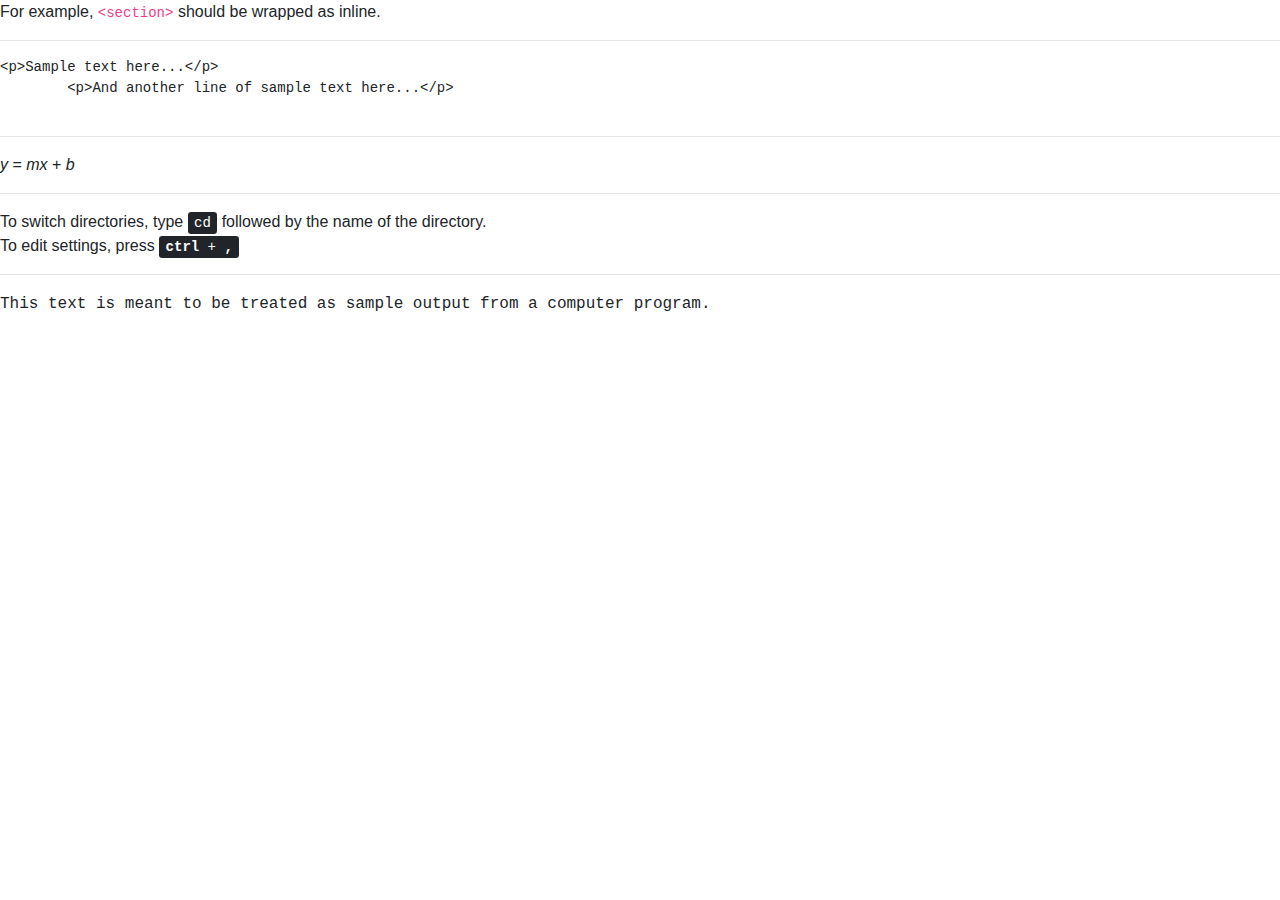
<file: doc-bootstrap-code/code.html>
<!DOCTYPE html>
<html lang="en">

<head>
    <meta charset="UTF-8">
    <meta name="viewport" content="width=device-width, initial-scale=1.0">
    <meta http-equiv="X-UA-Compatible" content="ie=edge">
    <title>Code</title>
    <link rel="stylesheet" href="https://stackpath.bootstrapcdn.com/bootstrap/4.3.1/css/bootstrap.min.css"
        integrity="sha384-ggOyR0iXCbMQv3Xipma34MD+dH/1fQ784/j6cY/iJTQUOhcWr7x9JvoRxT2MZw1T" crossorigin="anonymous">
    <script src="https://code.jquery.com/jquery-3.3.1.slim.min.js"
        integrity="sha384-q8i/X+965DzO0rT7abK41JStQIAqVgRVzpbzo5smXKp4YfRvH+8abtTE1Pi6jizo"
        crossorigin="anonymous"></script>
    <script src="https://cdnjs.cloudflare.com/ajax/libs/popper.js/1.14.7/umd/popper.min.js"
        integrity="sha384-UO2eT0CpHqdSJQ6hJty5KVphtPhzWj9WO1clHTMGa3JDZwrnQq4sF86dIHNDz0W1"
        crossorigin="anonymous"></script>
    <script src="https://stackpath.bootstrapcdn.com/bootstrap/4.3.1/js/bootstrap.min.js"
        integrity="sha384-JjSmVgyd0p3pXB1rRibZUAYoIIy6OrQ6VrjIEaFf/nJGzIxFDsf4x0xIM+B07jRM"
        crossorigin="anonymous"></script>
</head>

<body>
    For example, <code>&lt;section&gt;</code> should be wrapped as inline.
    <hr>
    <pre><code>&lt;p&gt;Sample text here...&lt;/p&gt;
        &lt;p&gt;And another line of sample text here...&lt;/p&gt;
        </code></pre>
    <hr>
    <var>y</var> = <var>m</var><var>x</var> + <var>b</var>
    <hr>
    To switch directories, type <kbd>cd</kbd> followed by the name of the directory.<br>
    To edit settings, press <kbd><kbd>ctrl</kbd> + <kbd>,</kbd></kbd>
    <hr>
    <samp>This text is meant to be treated as sample output from a computer program.</samp>
</body>

</html>
</file>
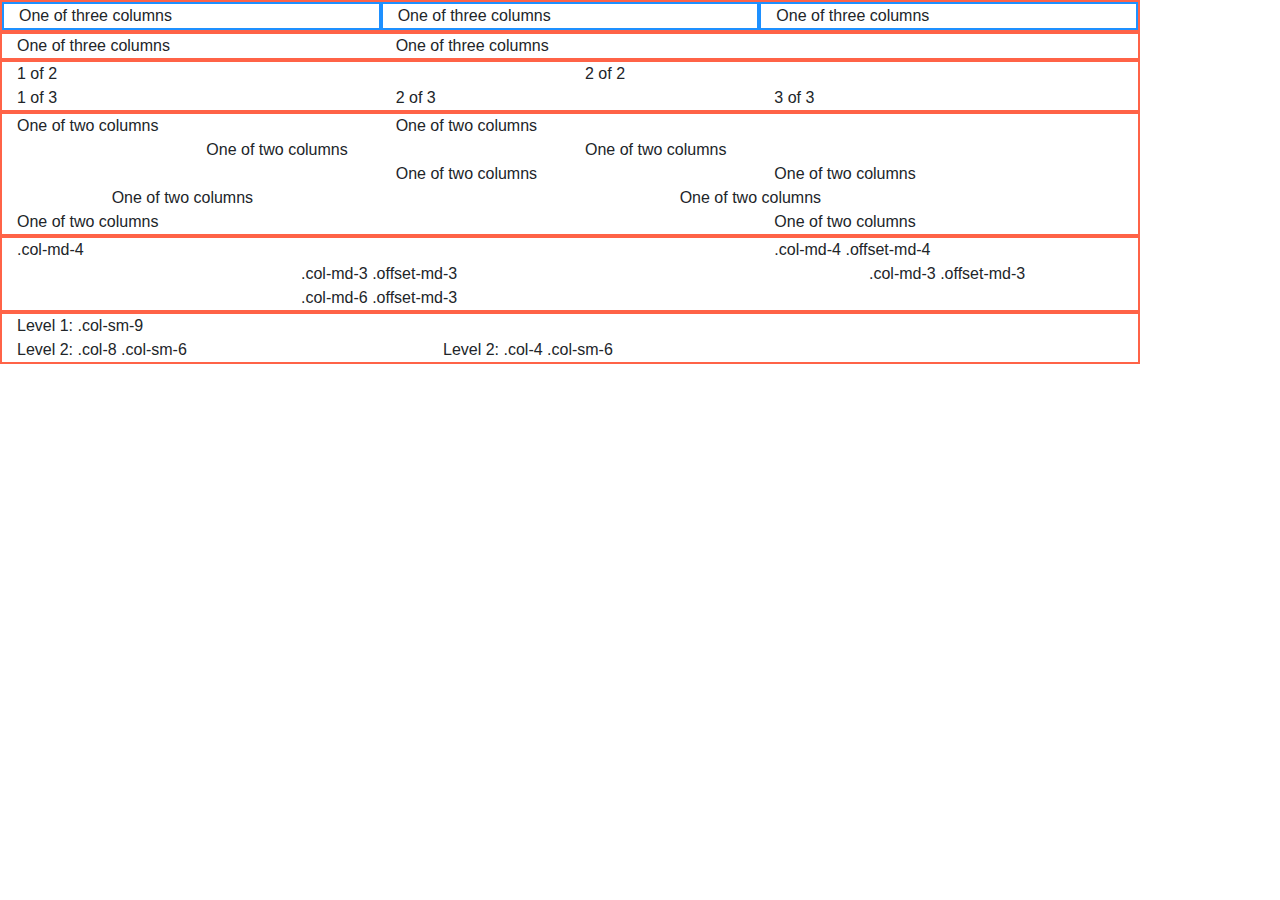
<file: doc-bootstrap-code/grid.html>
<!DOCTYPE html>
<html lang="en">

<head>
    <meta charset="UTF-8">
    <meta name="viewport" content="width=device-width, initial-scale=1.0">
    <meta http-equiv="X-UA-Compatible" content="ie=edge">
    <title>Grid</title>
    <link rel="stylesheet" href="https://stackpath.bootstrapcdn.com/bootstrap/4.3.1/css/bootstrap.min.css"
        integrity="sha384-ggOyR0iXCbMQv3Xipma34MD+dH/1fQ784/j6cY/iJTQUOhcWr7x9JvoRxT2MZw1T" crossorigin="anonymous">
    <script src="https://code.jquery.com/jquery-3.3.1.slim.min.js"
        integrity="sha384-q8i/X+965DzO0rT7abK41JStQIAqVgRVzpbzo5smXKp4YfRvH+8abtTE1Pi6jizo"
        crossorigin="anonymous"></script>
    <script src="https://cdnjs.cloudflare.com/ajax/libs/popper.js/1.14.7/umd/popper.min.js"
        integrity="sha384-UO2eT0CpHqdSJQ6hJty5KVphtPhzWj9WO1clHTMGa3JDZwrnQq4sF86dIHNDz0W1"
        crossorigin="anonymous"></script>
    <script src="https://stackpath.bootstrapcdn.com/bootstrap/4.3.1/js/bootstrap.min.js"
        integrity="sha384-JjSmVgyd0p3pXB1rRibZUAYoIIy6OrQ6VrjIEaFf/nJGzIxFDsf4x0xIM+B07jRM"
        crossorigin="anonymous"></script>
    <link rel="stylesheet" href="style.css">
</head>

<body>
    <div class="container">
        <div class="row">
            <div class="col-sm">
                One of three columns
            </div>
            <div class="col-sm">
                One of three columns
            </div>
            <div class="col-sm">
                One of three columns
            </div>
        </div>
    </div>

    <div class="container">
        <div class="row">
            <div class="col-sm-4">
                One of three columns
            </div>
            <div class="col-sm-6">
                One of three columns
            </div>
        </div>
    </div>

    <div class="container">
        <div class="row">
            <div class="col">
                1 of 2
            </div>
            <div class="col">
                2 of 2
            </div>
        </div>
        <div class="row">
            <div class="col">
                1 of 3
            </div>
            <div class="col">
                2 of 3
            </div>
            <div class="col">
                3 of 3
            </div>
        </div>
    </div>

    <div class="container">
        <div class="row justify-content-start">
            <div class="col-4">
                One of two columns
            </div>
            <div class="col-4">
                One of two columns
            </div>
        </div>
        <div class="row justify-content-center">
            <div class="col-4">
                One of two columns
            </div>
            <div class="col-4">
                One of two columns
            </div>
        </div>
        <div class="row justify-content-end">
            <div class="col-4">
                One of two columns
            </div>
            <div class="col-4">
                One of two columns
            </div>
        </div>
        <div class="row justify-content-around">
            <div class="col-4">
                One of two columns
            </div>
            <div class="col-4">
                One of two columns
            </div>
        </div>
        <div class="row justify-content-between">
            <div class="col-4">
                One of two columns
            </div>
            <div class="col-4">
                One of two columns
            </div>
        </div>
    </div>


    <div class="container">
        <div class="row">
            <div class="col-md-4">.col-md-4</div>
            <div class="col-md-4 offset-md-4">.col-md-4 .offset-md-4</div>
        </div>
        <div class="row">
            <div class="col-md-3 offset-md-3">.col-md-3 .offset-md-3</div>
            <div class="col-md-3 offset-md-3">.col-md-3 .offset-md-3</div>
        </div>
        <div class="row">
            <div class="col-md-6 offset-md-3">.col-md-6 .offset-md-3</div>
        </div>
    </div>

    <div class="container">
        <div class="row">
            <div class="col-sm-9">
                Level 1: .col-sm-9
                <div class="row">
                    <div class="col-8 col-sm-6">
                        Level 2: .col-8 .col-sm-6
                    </div>
                    <div class="col-4 col-sm-6">
                        Level 2: .col-4 .col-sm-6
                    </div>
                </div>
            </div>
        </div>
    </div>
</body>

</html>
</file>
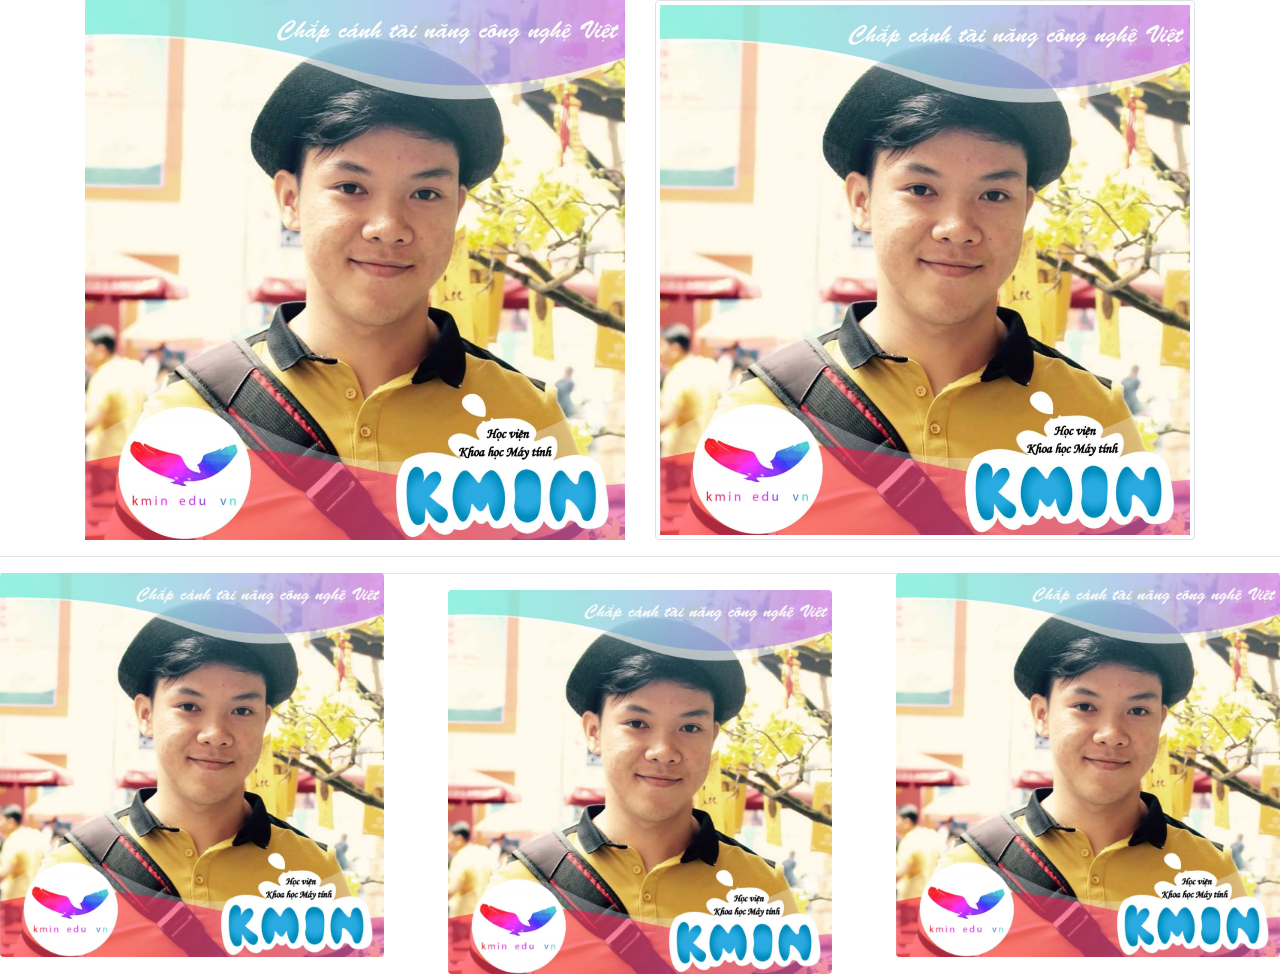
<file: doc-bootstrap-code/image.html>
<!DOCTYPE html>
<html lang="en">
<head>
    <meta charset="UTF-8">
    <meta name="viewport" content="width=device-width, initial-scale=1.0">
    <meta http-equiv="X-UA-Compatible" content="ie=edge">
    <title>Image</title>
    <link rel="stylesheet" href="https://stackpath.bootstrapcdn.com/bootstrap/4.3.1/css/bootstrap.min.css"
        integrity="sha384-ggOyR0iXCbMQv3Xipma34MD+dH/1fQ784/j6cY/iJTQUOhcWr7x9JvoRxT2MZw1T" crossorigin="anonymous">
    <script src="https://code.jquery.com/jquery-3.3.1.slim.min.js"
        integrity="sha384-q8i/X+965DzO0rT7abK41JStQIAqVgRVzpbzo5smXKp4YfRvH+8abtTE1Pi6jizo"
        crossorigin="anonymous"></script>
    <script src="https://cdnjs.cloudflare.com/ajax/libs/popper.js/1.14.7/umd/popper.min.js"
        integrity="sha384-UO2eT0CpHqdSJQ6hJty5KVphtPhzWj9WO1clHTMGa3JDZwrnQq4sF86dIHNDz0W1"
        crossorigin="anonymous"></script>
    <script src="https://stackpath.bootstrapcdn.com/bootstrap/4.3.1/js/bootstrap.min.js"
        integrity="sha384-JjSmVgyd0p3pXB1rRibZUAYoIIy6OrQ6VrjIEaFf/nJGzIxFDsf4x0xIM+B07jRM"
        crossorigin="anonymous"></script>
</head>
<body>
    <div class="container">
        <div class="row">
            <div class="col"><img src="avatar.jpg" class="img-fluid" alt="Responsive image"></div>
            <div class="col"><img src="avatar.jpg" alt="Anh dai dien" class="img-thumbnail"></div>
        </div>
    </div>
    <hr>
    <img src="avatar.jpg" class="rounded float-left" width="30%">
    <img src="avatar.jpg" class="rounded float-right" width="30%">
    <hr>
    <img src="avatar.jpg" class="rounded mx-auto d-block" width="30%">
</body>
</html>
</file>
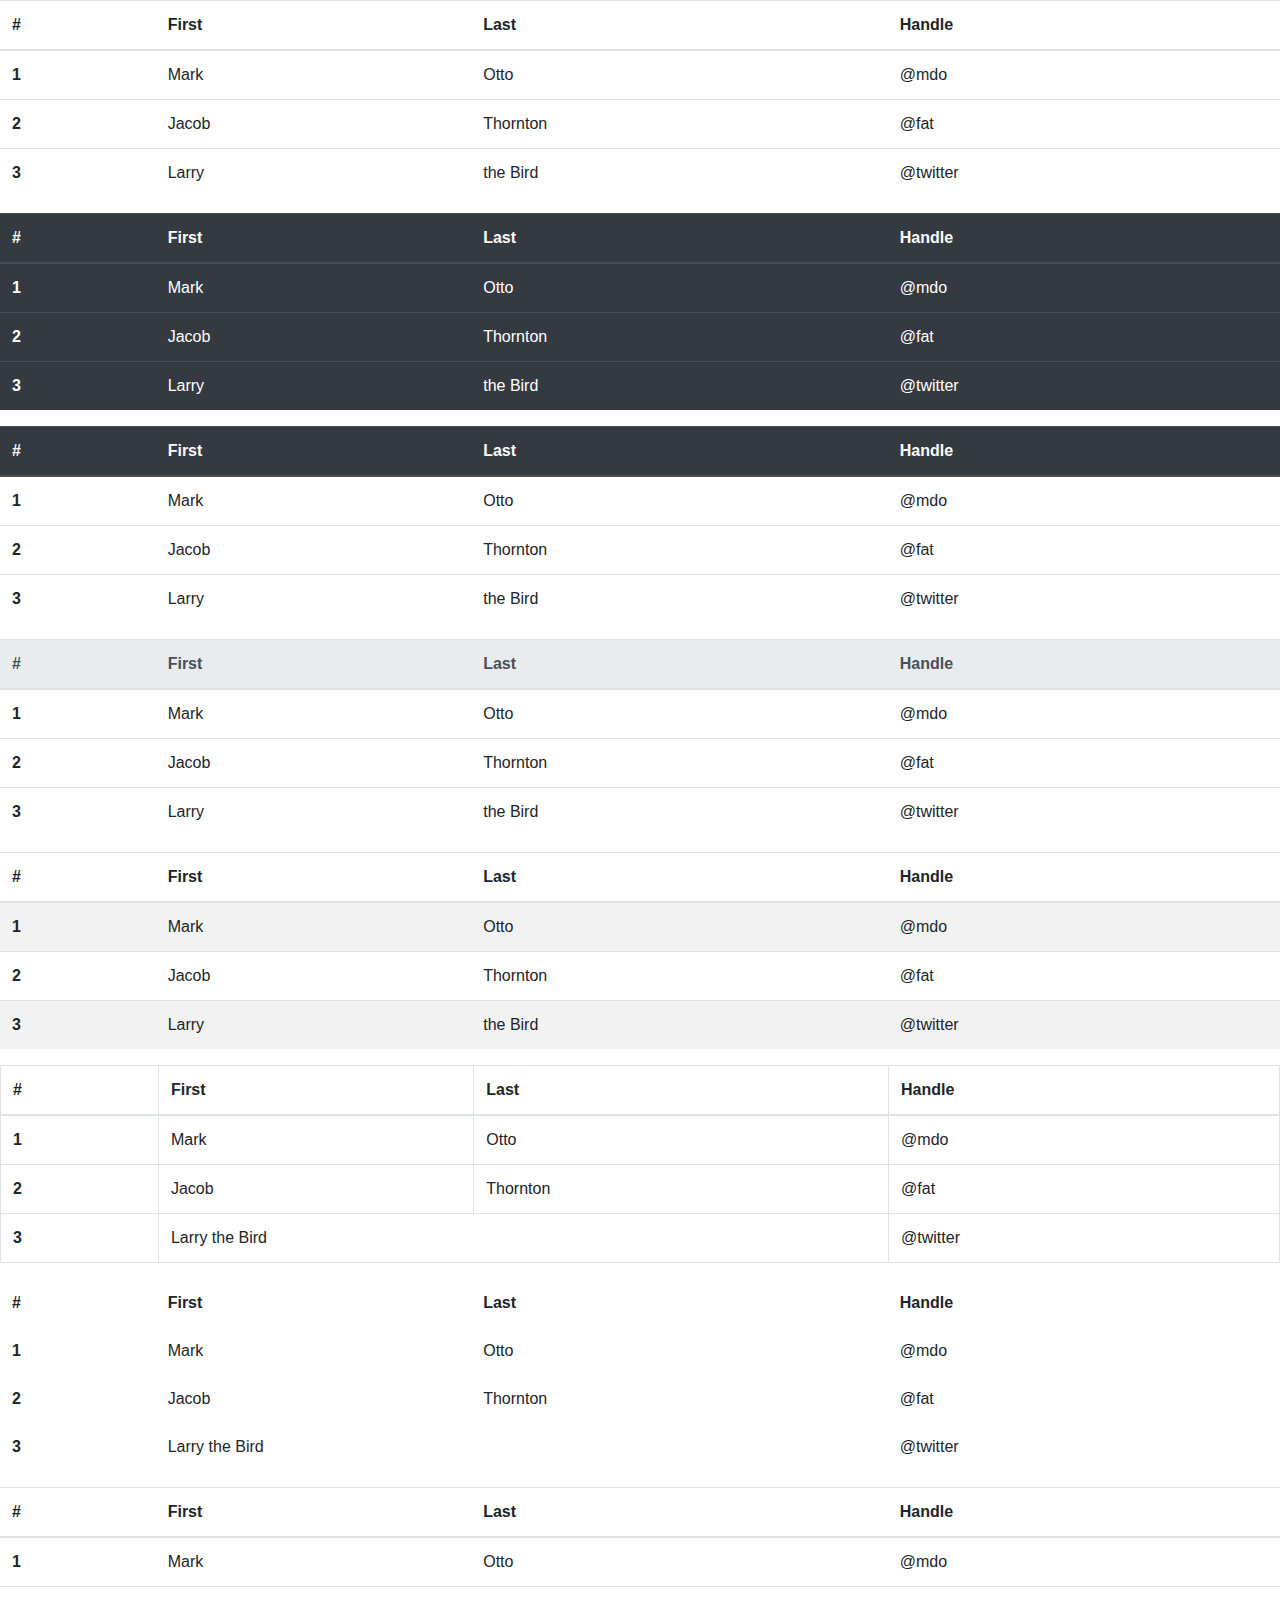
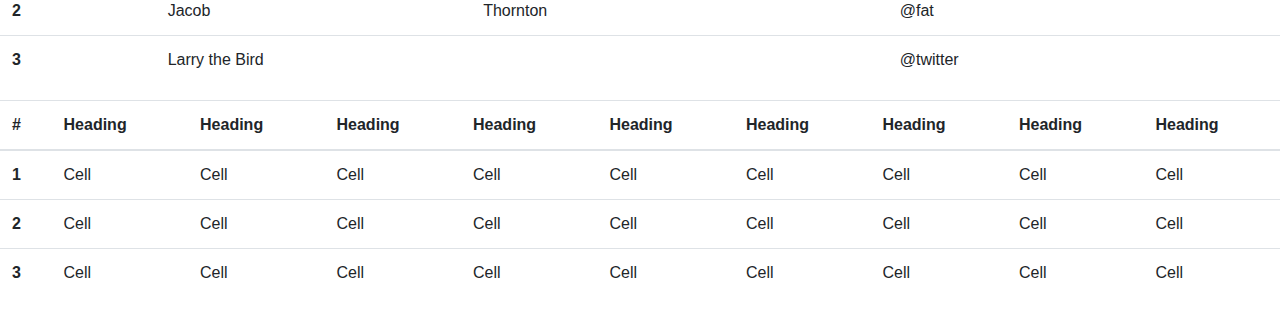
<file: doc-bootstrap-code/table.html>
<!DOCTYPE html>
<html lang="en">

<head>
    <meta charset="UTF-8">
    <meta name="viewport" content="width=device-width, initial-scale=1.0">
    <meta http-equiv="X-UA-Compatible" content="ie=edge">
    <title>Table</title>
    <link rel="stylesheet" href="https://stackpath.bootstrapcdn.com/bootstrap/4.3.1/css/bootstrap.min.css"
        integrity="sha384-ggOyR0iXCbMQv3Xipma34MD+dH/1fQ784/j6cY/iJTQUOhcWr7x9JvoRxT2MZw1T" crossorigin="anonymous">
    <script src="https://code.jquery.com/jquery-3.3.1.slim.min.js"
        integrity="sha384-q8i/X+965DzO0rT7abK41JStQIAqVgRVzpbzo5smXKp4YfRvH+8abtTE1Pi6jizo"
        crossorigin="anonymous"></script>
    <script src="https://cdnjs.cloudflare.com/ajax/libs/popper.js/1.14.7/umd/popper.min.js"
        integrity="sha384-UO2eT0CpHqdSJQ6hJty5KVphtPhzWj9WO1clHTMGa3JDZwrnQq4sF86dIHNDz0W1"
        crossorigin="anonymous"></script>
    <script src="https://stackpath.bootstrapcdn.com/bootstrap/4.3.1/js/bootstrap.min.js"
        integrity="sha384-JjSmVgyd0p3pXB1rRibZUAYoIIy6OrQ6VrjIEaFf/nJGzIxFDsf4x0xIM+B07jRM"
        crossorigin="anonymous"></script>
</head>

<body>
    <table class="table">
        <thead>
            <tr>
                <th scope="col">#</th>
                <th scope="col">First</th>
                <th scope="col">Last</th>
                <th scope="col">Handle</th>
            </tr>
        </thead>
        <tbody>
            <tr>
                <th scope="row">1</th>
                <td>Mark</td>
                <td>Otto</td>
                <td>@mdo</td>
            </tr>
            <tr>
                <th scope="row">2</th>
                <td>Jacob</td>
                <td>Thornton</td>
                <td>@fat</td>
            </tr>
            <tr>
                <th scope="row">3</th>
                <td>Larry</td>
                <td>the Bird</td>
                <td>@twitter</td>
            </tr>
        </tbody>
    </table>

    <table class="table table-dark">
        <thead>
            <tr>
                <th scope="col">#</th>
                <th scope="col">First</th>
                <th scope="col">Last</th>
                <th scope="col">Handle</th>
            </tr>
        </thead>
        <tbody>
            <tr>
                <th scope="row">1</th>
                <td>Mark</td>
                <td>Otto</td>
                <td>@mdo</td>
            </tr>
            <tr>
                <th scope="row">2</th>
                <td>Jacob</td>
                <td>Thornton</td>
                <td>@fat</td>
            </tr>
            <tr>
                <th scope="row">3</th>
                <td>Larry</td>
                <td>the Bird</td>
                <td>@twitter</td>
            </tr>
        </tbody>
    </table>

    <table class="table">
        <thead class="thead-dark">
            <tr>
                <th scope="col">#</th>
                <th scope="col">First</th>
                <th scope="col">Last</th>
                <th scope="col">Handle</th>
            </tr>
        </thead>
        <tbody>
            <tr>
                <th scope="row">1</th>
                <td>Mark</td>
                <td>Otto</td>
                <td>@mdo</td>
            </tr>
            <tr>
                <th scope="row">2</th>
                <td>Jacob</td>
                <td>Thornton</td>
                <td>@fat</td>
            </tr>
            <tr>
                <th scope="row">3</th>
                <td>Larry</td>
                <td>the Bird</td>
                <td>@twitter</td>
            </tr>
        </tbody>
    </table>

    <table class="table">
        <thead class="thead-light">
            <tr>
                <th scope="col">#</th>
                <th scope="col">First</th>
                <th scope="col">Last</th>
                <th scope="col">Handle</th>
            </tr>
        </thead>
        <tbody>
            <tr>
                <th scope="row">1</th>
                <td>Mark</td>
                <td>Otto</td>
                <td>@mdo</td>
            </tr>
            <tr>
                <th scope="row">2</th>
                <td>Jacob</td>
                <td>Thornton</td>
                <td>@fat</td>
            </tr>
            <tr>
                <th scope="row">3</th>
                <td>Larry</td>
                <td>the Bird</td>
                <td>@twitter</td>
            </tr>
        </tbody>
    </table>

    <table class="table table-striped">
        <thead>
            <tr>
                <th scope="col">#</th>
                <th scope="col">First</th>
                <th scope="col">Last</th>
                <th scope="col">Handle</th>
            </tr>
        </thead>
        <tbody>
            <tr>
                <th scope="row">1</th>
                <td>Mark</td>
                <td>Otto</td>
                <td>@mdo</td>
            </tr>
            <tr>
                <th scope="row">2</th>
                <td>Jacob</td>
                <td>Thornton</td>
                <td>@fat</td>
            </tr>
            <tr>
                <th scope="row">3</th>
                <td>Larry</td>
                <td>the Bird</td>
                <td>@twitter</td>
            </tr>
        </tbody>
    </table>
    <table class="table table-bordered">
        <thead>
            <tr>
                <th scope="col">#</th>
                <th scope="col">First</th>
                <th scope="col">Last</th>
                <th scope="col">Handle</th>
            </tr>
        </thead>
        <tbody>
            <tr>
                <th scope="row">1</th>
                <td>Mark</td>
                <td>Otto</td>
                <td>@mdo</td>
            </tr>
            <tr>
                <th scope="row">2</th>
                <td>Jacob</td>
                <td>Thornton</td>
                <td>@fat</td>
            </tr>
            <tr>
                <th scope="row">3</th>
                <td colspan="2">Larry the Bird</td>
                <td>@twitter</td>
            </tr>
        </tbody>
    </table>
    <table class="table table-borderless">
        <thead>
            <tr>
                <th scope="col">#</th>
                <th scope="col">First</th>
                <th scope="col">Last</th>
                <th scope="col">Handle</th>
            </tr>
        </thead>
        <tbody>
            <tr>
                <th scope="row">1</th>
                <td>Mark</td>
                <td>Otto</td>
                <td>@mdo</td>
            </tr>
            <tr>
                <th scope="row">2</th>
                <td>Jacob</td>
                <td>Thornton</td>
                <td>@fat</td>
            </tr>
            <tr>
                <th scope="row">3</th>
                <td colspan="2">Larry the Bird</td>
                <td>@twitter</td>
            </tr>
        </tbody>
    </table>
    <table class="table table-hover">
        <thead>
            <tr>
                <th scope="col">#</th>
                <th scope="col">First</th>
                <th scope="col">Last</th>
                <th scope="col">Handle</th>
            </tr>
        </thead>
        <tbody>
            <tr>
                <th scope="row">1</th>
                <td>Mark</td>
                <td>Otto</td>
                <td>@mdo</td>
            </tr>
            <tr>
                <th scope="row">2</th>
                <td>Jacob</td>
                <td>Thornton</td>
                <td>@fat</td>
            </tr>
            <tr>
                <th scope="row">3</th>
                <td colspan="2">Larry the Bird</td>
                <td>@twitter</td>
            </tr>
        </tbody>
    </table>
    <div class="table-responsive">
        <table class="table">
            <thead>
                <tr>
                    <th scope="col">#</th>
                    <th scope="col">Heading</th>
                    <th scope="col">Heading</th>
                    <th scope="col">Heading</th>
                    <th scope="col">Heading</th>
                    <th scope="col">Heading</th>
                    <th scope="col">Heading</th>
                    <th scope="col">Heading</th>
                    <th scope="col">Heading</th>
                    <th scope="col">Heading</th>
                </tr>
            </thead>
            <tbody>
                <tr>
                    <th scope="row">1</th>
                    <td>Cell</td>
                    <td>Cell</td>
                    <td>Cell</td>
                    <td>Cell</td>
                    <td>Cell</td>
                    <td>Cell</td>
                    <td>Cell</td>
                    <td>Cell</td>
                    <td>Cell</td>
                </tr>
                <tr>
                    <th scope="row">2</th>
                    <td>Cell</td>
                    <td>Cell</td>
                    <td>Cell</td>
                    <td>Cell</td>
                    <td>Cell</td>
                    <td>Cell</td>
                    <td>Cell</td>
                    <td>Cell</td>
                    <td>Cell</td>
                </tr>
                <tr>
                    <th scope="row">3</th>
                    <td>Cell</td>
                    <td>Cell</td>
                    <td>Cell</td>
                    <td>Cell</td>
                    <td>Cell</td>
                    <td>Cell</td>
                    <td>Cell</td>
                    <td>Cell</td>
                    <td>Cell</td>
                </tr>
            </tbody>
        </table>
    </div>


</body>

</html>
</file>
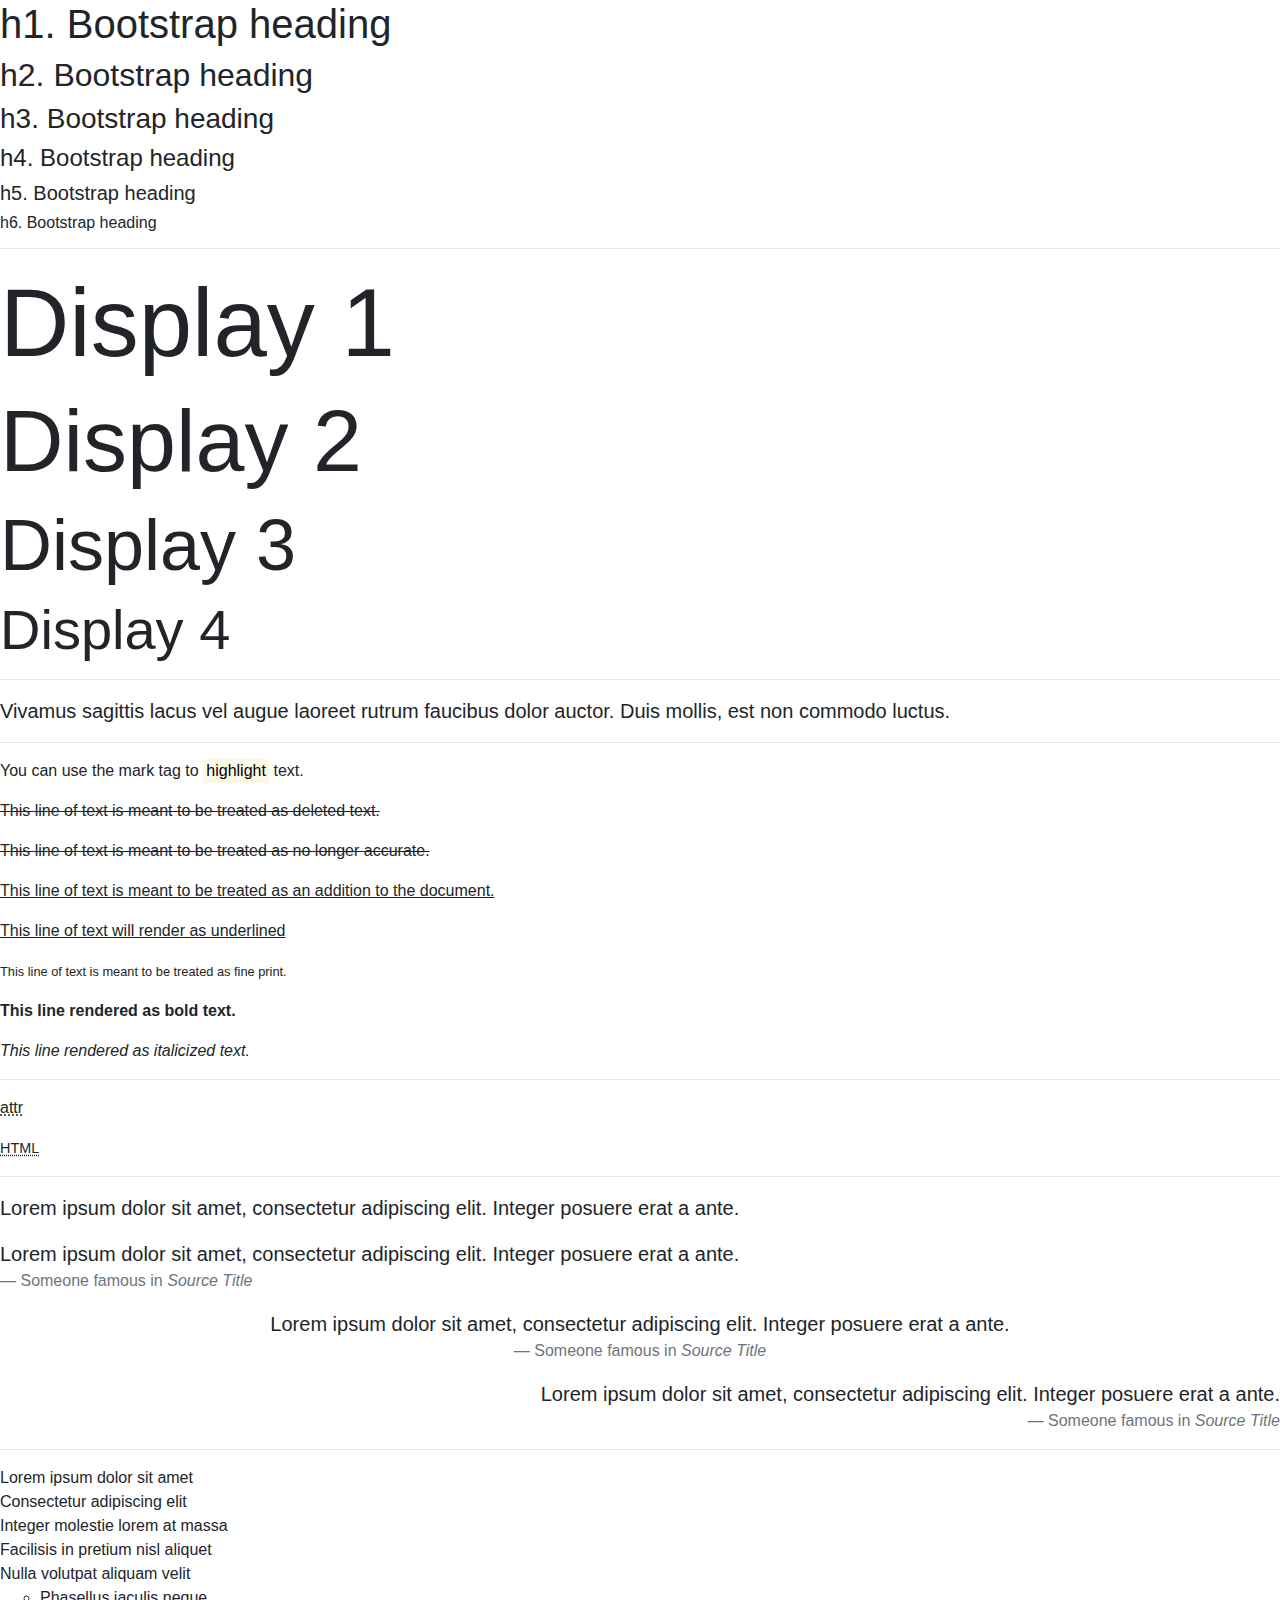
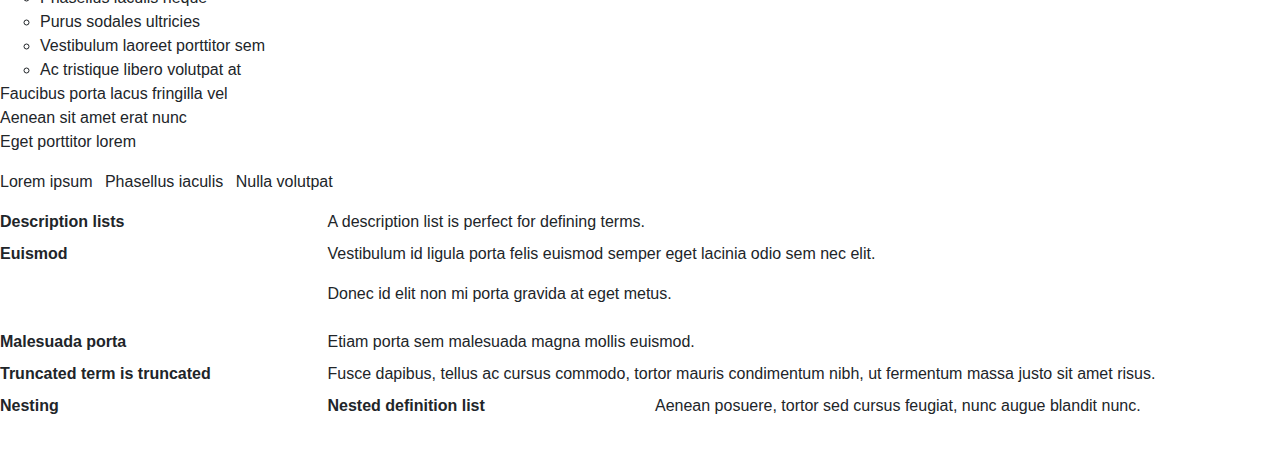
<file: doc-bootstrap-code/typography.html>
<!DOCTYPE html>
<html lang="en">

<head>
    <meta charset="UTF-8">
    <meta name="viewport" content="width=device-width, initial-scale=1.0">
    <meta http-equiv="X-UA-Compatible" content="ie=edge">
    <title>Typography</title>
    <link rel="stylesheet" href="https://stackpath.bootstrapcdn.com/bootstrap/4.3.1/css/bootstrap.min.css"
        integrity="sha384-ggOyR0iXCbMQv3Xipma34MD+dH/1fQ784/j6cY/iJTQUOhcWr7x9JvoRxT2MZw1T" crossorigin="anonymous">
    <script src="https://code.jquery.com/jquery-3.3.1.slim.min.js"
        integrity="sha384-q8i/X+965DzO0rT7abK41JStQIAqVgRVzpbzo5smXKp4YfRvH+8abtTE1Pi6jizo"
        crossorigin="anonymous"></script>
    <script src="https://cdnjs.cloudflare.com/ajax/libs/popper.js/1.14.7/umd/popper.min.js"
        integrity="sha384-UO2eT0CpHqdSJQ6hJty5KVphtPhzWj9WO1clHTMGa3JDZwrnQq4sF86dIHNDz0W1"
        crossorigin="anonymous"></script>
    <script src="https://stackpath.bootstrapcdn.com/bootstrap/4.3.1/js/bootstrap.min.js"
        integrity="sha384-JjSmVgyd0p3pXB1rRibZUAYoIIy6OrQ6VrjIEaFf/nJGzIxFDsf4x0xIM+B07jRM"
        crossorigin="anonymous"></script>
</head>

<body>
    <h1>h1. Bootstrap heading</h1>
    <h2>h2. Bootstrap heading</h2>
    <h3>h3. Bootstrap heading</h3>
    <h4>h4. Bootstrap heading</h4>
    <h5>h5. Bootstrap heading</h5>
    <h6>h6. Bootstrap heading</h6>
    <hr>
    <h1 class="display-1">Display 1</h1>
    <h1 class="display-2">Display 2</h1>
    <h1 class="display-3">Display 3</h1>
    <h1 class="display-4">Display 4</h1>
    <hr>
    <p class="lead">
        Vivamus sagittis lacus vel augue laoreet rutrum faucibus dolor auctor. Duis mollis, est non commodo luctus.
    </p>
    <hr>
    <p>You can use the mark tag to <mark>highlight</mark> text.</p>
    <p><del>This line of text is meant to be treated as deleted text.</del></p>
    <p><s>This line of text is meant to be treated as no longer accurate.</s></p>
    <p><ins>This line of text is meant to be treated as an addition to the document.</ins></p>
    <p><u>This line of text will render as underlined</u></p>
    <p><small>This line of text is meant to be treated as fine print.</small></p>
    <p><strong>This line rendered as bold text.</strong></p>
    <p><em>This line rendered as italicized text.</em></p>
    <hr>
    <p><abbr title="attribute">attr</abbr></p>
    <p><abbr title="HyperText Markup Language" class="initialism">HTML</abbr></p>
    <hr>
    <blockquote class="blockquote">
        <p class="mb-0">Lorem ipsum dolor sit amet, consectetur adipiscing elit. Integer posuere erat a ante.</p>
    </blockquote>
    <blockquote class="blockquote">
        <p class="mb-0">Lorem ipsum dolor sit amet, consectetur adipiscing elit. Integer posuere erat a ante.</p>
        <footer class="blockquote-footer">Someone famous in <cite title="Source Title">Source Title</cite></footer>
    </blockquote>
    <blockquote class="blockquote text-center">
        <p class="mb-0">Lorem ipsum dolor sit amet, consectetur adipiscing elit. Integer posuere erat a ante.</p>
        <footer class="blockquote-footer">Someone famous in <cite title="Source Title">Source Title</cite></footer>
    </blockquote>
    <blockquote class="blockquote text-right">
        <p class="mb-0">Lorem ipsum dolor sit amet, consectetur adipiscing elit. Integer posuere erat a ante.</p>
        <footer class="blockquote-footer">Someone famous in <cite title="Source Title">Source Title</cite></footer>
    </blockquote>
    <hr>
    <ul class="list-unstyled">
        <li>Lorem ipsum dolor sit amet</li>
        <li>Consectetur adipiscing elit</li>
        <li>Integer molestie lorem at massa</li>
        <li>Facilisis in pretium nisl aliquet</li>
        <li>Nulla volutpat aliquam velit
            <ul>
                <li>Phasellus iaculis neque</li>
                <li>Purus sodales ultricies</li>
                <li>Vestibulum laoreet porttitor sem</li>
                <li>Ac tristique libero volutpat at</li>
            </ul>
        </li>
        <li>Faucibus porta lacus fringilla vel</li>
        <li>Aenean sit amet erat nunc</li>
        <li>Eget porttitor lorem</li>
    </ul>
    <ul class="list-inline">
        <li class="list-inline-item">Lorem ipsum</li>
        <li class="list-inline-item">Phasellus iaculis</li>
        <li class="list-inline-item">Nulla volutpat</li>
    </ul>
    <dl class="row">
        <dt class="col-sm-3">Description lists</dt>
        <dd class="col-sm-9">A description list is perfect for defining terms.</dd>

        <dt class="col-sm-3">Euismod</dt>
        <dd class="col-sm-9">
            <p>Vestibulum id ligula porta felis euismod semper eget lacinia odio sem nec elit.</p>
            <p>Donec id elit non mi porta gravida at eget metus.</p>
        </dd>

        <dt class="col-sm-3">Malesuada porta</dt>
        <dd class="col-sm-9">Etiam porta sem malesuada magna mollis euismod.</dd>

        <dt class="col-sm-3 text-truncate">Truncated term is truncated</dt>
        <dd class="col-sm-9">Fusce dapibus, tellus ac cursus commodo, tortor mauris condimentum nibh, ut fermentum massa
            justo sit amet risus.</dd>

        <dt class="col-sm-3">Nesting</dt>
        <dd class="col-sm-9">
            <dl class="row">
                <dt class="col-sm-4">Nested definition list</dt>
                <dd class="col-sm-8">Aenean posuere, tortor sed cursus feugiat, nunc augue blandit nunc.</dd>
            </dl>
        </dd>
    </dl>
</body>

</html>
</file>
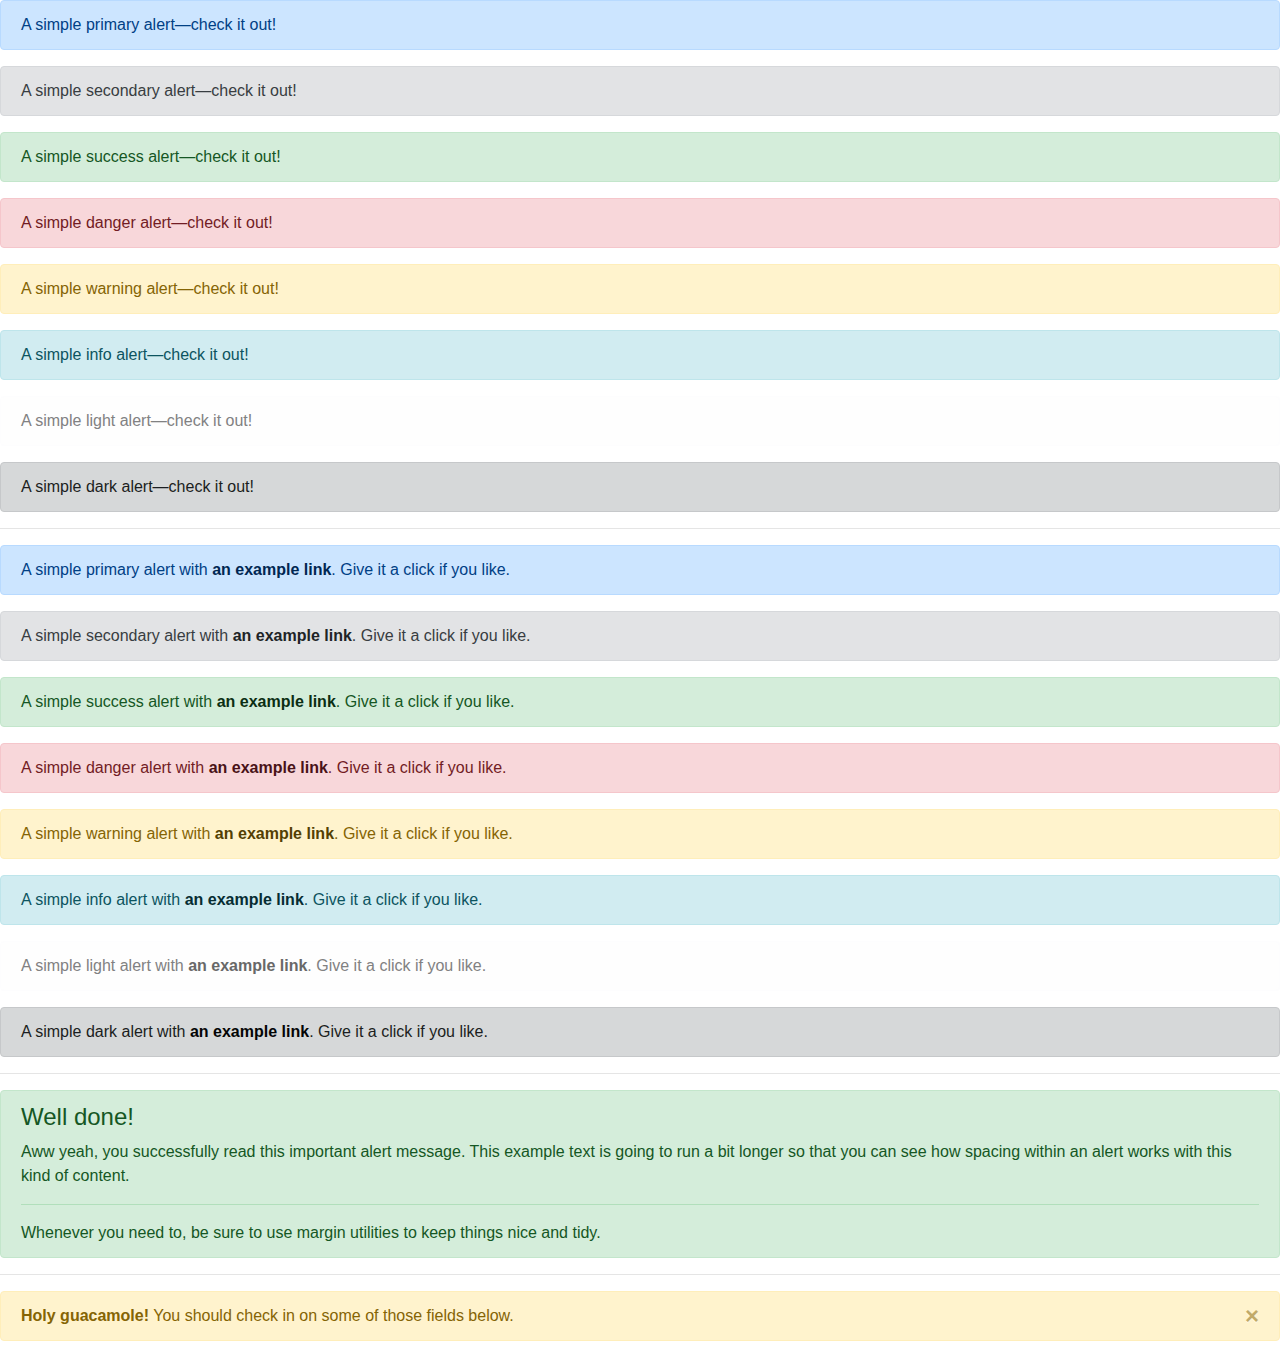
<file: doc-bootstrap-code/component/alert.html>
<!DOCTYPE html>
<html lang="en">

<head>
    <meta charset="UTF-8">
    <meta name="viewport" content="width=device-width, initial-scale=1.0">
    <meta http-equiv="X-UA-Compatible" content="ie=edge">
    <title>Alert</title>
    <link rel="stylesheet" href="https://stackpath.bootstrapcdn.com/bootstrap/4.3.1/css/bootstrap.min.css"
        integrity="sha384-ggOyR0iXCbMQv3Xipma34MD+dH/1fQ784/j6cY/iJTQUOhcWr7x9JvoRxT2MZw1T" crossorigin="anonymous">
    <script src="https://code.jquery.com/jquery-3.3.1.slim.min.js"
        integrity="sha384-q8i/X+965DzO0rT7abK41JStQIAqVgRVzpbzo5smXKp4YfRvH+8abtTE1Pi6jizo"
        crossorigin="anonymous"></script>
    <script src="https://cdnjs.cloudflare.com/ajax/libs/popper.js/1.14.7/umd/popper.min.js"
        integrity="sha384-UO2eT0CpHqdSJQ6hJty5KVphtPhzWj9WO1clHTMGa3JDZwrnQq4sF86dIHNDz0W1"
        crossorigin="anonymous"></script>
    <script src="https://stackpath.bootstrapcdn.com/bootstrap/4.3.1/js/bootstrap.min.js"
        integrity="sha384-JjSmVgyd0p3pXB1rRibZUAYoIIy6OrQ6VrjIEaFf/nJGzIxFDsf4x0xIM+B07jRM"
        crossorigin="anonymous"></script>
</head>

<body>
    <div class="alert alert-primary" role="alert">
        A simple primary alert—check it out!
    </div>
    <div class="alert alert-secondary" role="alert">
        A simple secondary alert—check it out!
    </div>
    <div class="alert alert-success" role="alert">
        A simple success alert—check it out!
    </div>
    <div class="alert alert-danger" role="alert">
        A simple danger alert—check it out!
    </div>
    <div class="alert alert-warning" role="alert">
        A simple warning alert—check it out!
    </div>
    <div class="alert alert-info" role="alert">
        A simple info alert—check it out!
    </div>
    <div class="alert alert-light" role="alert">
        A simple light alert—check it out!
    </div>
    <div class="alert alert-dark" role="alert">
        A simple dark alert—check it out!
    </div>
    <hr>
    <div class="alert alert-primary" role="alert">
            A simple primary alert with <a href="#" class="alert-link">an example link</a>. Give it a click if you like.
          </div>
          <div class="alert alert-secondary" role="alert">
            A simple secondary alert with <a href="#" class="alert-link">an example link</a>. Give it a click if you like.
          </div>
          <div class="alert alert-success" role="alert">
            A simple success alert with <a href="#" class="alert-link">an example link</a>. Give it a click if you like.
          </div>
          <div class="alert alert-danger" role="alert">
            A simple danger alert with <a href="#" class="alert-link">an example link</a>. Give it a click if you like.
          </div>
          <div class="alert alert-warning" role="alert">
            A simple warning alert with <a href="#" class="alert-link">an example link</a>. Give it a click if you like.
          </div>
          <div class="alert alert-info" role="alert">
            A simple info alert with <a href="#" class="alert-link">an example link</a>. Give it a click if you like.
          </div>
          <div class="alert alert-light" role="alert">
            A simple light alert with <a href="#" class="alert-link">an example link</a>. Give it a click if you like.
          </div>
          <div class="alert alert-dark" role="alert">
            A simple dark alert with <a href="#" class="alert-link">an example link</a>. Give it a click if you like.
          </div>
          <hr>
          <div class="alert alert-success" role="alert">
                <h4 class="alert-heading">Well done!</h4>
                <p>Aww yeah, you successfully read this important alert message. This example text is going to run a bit longer so that you can see how spacing within an alert works with this kind of content.</p>
                <hr>
                <p class="mb-0">Whenever you need to, be sure to use margin utilities to keep things nice and tidy.</p>
              </div>
              <hr>
              <div class="alert alert-warning alert-dismissible fade show" role="alert">
                    <strong>Holy guacamole!</strong> You should check in on some of those fields below.
                    <button type="button" class="close" data-dismiss="alert" aria-label="Close">
                      <span aria-hidden="true">&times;</span>
                    </button>
                  </div>
</body>

</html>
</file>
<file: doc-bootstrap-code/style.css>
.container {
  border: 2px tomato solid;
  margin-right: 200px;
}

.col-sm {
  border: 2px dodgerblue solid;
}

/*# sourceMappingURL=style.css.map */
</file>
